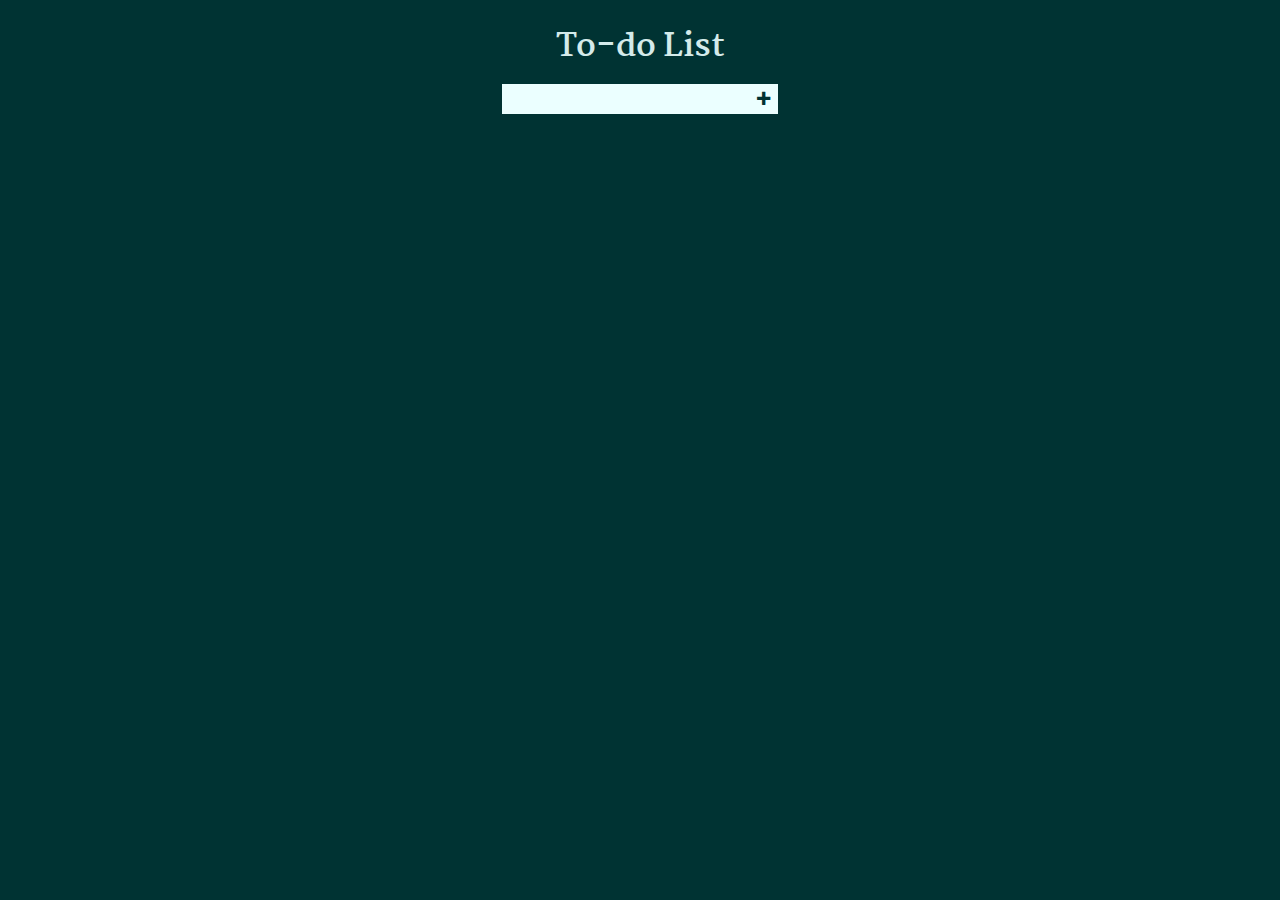
<file: index.html>
<!DOCTYPE html>
<html lang="en">
<head>
    <meta charset="UTF-8">
    <meta name="viewport" content="width=device-width, initial-scale=1.0">
    <link href="https://fonts.googleapis.com/css2?family=Martel:wght@900&family=Poppins&display=swap" rel="stylesheet">
    <link rel="stylesheet" href="style.css">
    <link rel="stylesheet" href="icomoon/style.css">
    <title>To-Do List</title>
</head>
<body>
    <main>
    <div id="add-task-pane">
        <h1 id="heading">To-do List</h1>
        <div id="add-task-form">
            <input type="text" id="task-name">
            <button id="add-task-button"><span class="icon-plus"></span></button>
        </div>
    </div>
    <div id="todo-list">
    </div>
    </main>
    <!--<span class="icon-checkmark"></span> //start here, use this icon in todo tasks-->
    <script src="app.js"></script>
</body>
</html>

<!--
    <span class="icon-checkmark"></span>
    <span class="icon-checkbox-checked"></span>
    <span class="icon-checkbox-unchecked"></span>
    <span class="icon-plus"></span>

    .icon-checkmark:before {
  content: "\ea10";
}

&#xea10;
-->
</file>
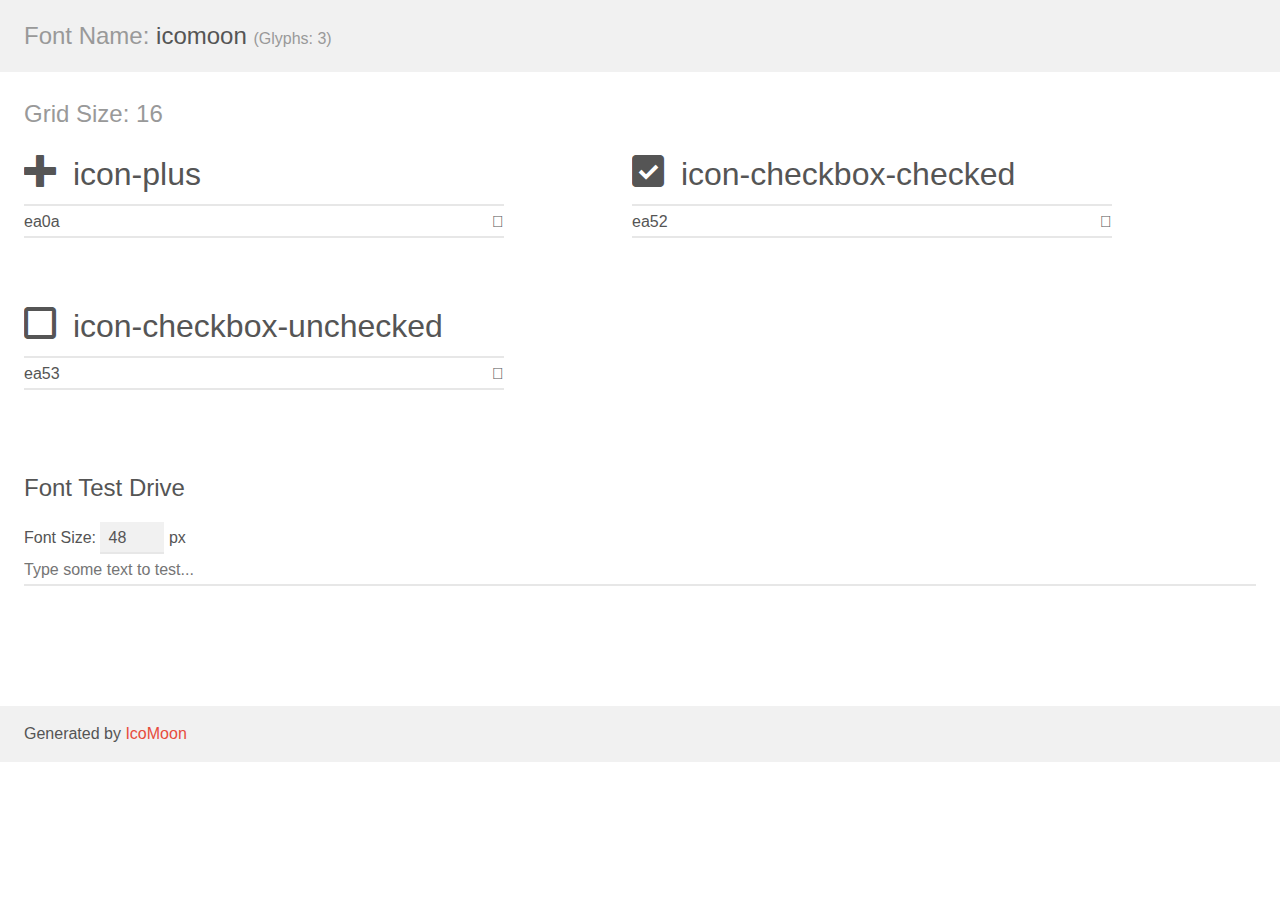
<file: icomoon/demo.html>
<!doctype html>
<html>
<head>
    <meta charset="utf-8">
    <title>IcoMoon Demo</title>
    <meta name="description" content="An Icon Font Generated By IcoMoon.io">
    <meta name="viewport" content="width=device-width, initial-scale=1">
    <link rel="stylesheet" href="demo-files/demo.css">
    <link rel="stylesheet" href="style.css"></head>
<body>
    <div class="bgc1 clearfix">
        <h1 class="mhmm mvm"><span class="fgc1">Font Name:</span> icomoon <small class="fgc1">(Glyphs:&nbsp;3)</small></h1>
    </div>
    <div class="clearfix mhl ptl">
        <h1 class="mvm mtn fgc1">Grid Size: 16</h1>
        <div class="glyph fs1">
            <div class="clearfix bshadow0 pbs">
                <span class="icon-plus"></span>
                <span class="mls"> icon-plus</span>
            </div>
            <fieldset class="fs0 size1of1 clearfix hidden-false">
                <input type="text" readonly value="ea0a" class="unit size1of2" />
                <input type="text" maxlength="1" readonly value="&#xea0a;" class="unitRight size1of2 talign-right" />
            </fieldset>
            <div class="fs0 bshadow0 clearfix hidden-true">
                <span class="unit pvs fgc1">liga: </span>
                <input type="text" readonly value="plus, add" class="liga unitRight" />
            </div>
        </div>
        <div class="glyph fs1">
            <div class="clearfix bshadow0 pbs">
                <span class="icon-checkbox-checked"></span>
                <span class="mls"> icon-checkbox-checked</span>
            </div>
            <fieldset class="fs0 size1of1 clearfix hidden-false">
                <input type="text" readonly value="ea52" class="unit size1of2" />
                <input type="text" maxlength="1" readonly value="&#xea52;" class="unitRight size1of2 talign-right" />
            </fieldset>
            <div class="fs0 bshadow0 clearfix hidden-true">
                <span class="unit pvs fgc1">liga: </span>
                <input type="text" readonly value="checkbox-checked, checkbox" class="liga unitRight" />
            </div>
        </div>
        <div class="glyph fs1">
            <div class="clearfix bshadow0 pbs">
                <span class="icon-checkbox-unchecked"></span>
                <span class="mls"> icon-checkbox-unchecked</span>
            </div>
            <fieldset class="fs0 size1of1 clearfix hidden-false">
                <input type="text" readonly value="ea53" class="unit size1of2" />
                <input type="text" maxlength="1" readonly value="&#xea53;" class="unitRight size1of2 talign-right" />
            </fieldset>
            <div class="fs0 bshadow0 clearfix hidden-true">
                <span class="unit pvs fgc1">liga: </span>
                <input type="text" readonly value="checkbox-unchecked, checkbox2" class="liga unitRight" />
            </div>
        </div>
    </div>

    <!--[if gt IE 8]><!-->
    <div class="mhl clearfix mbl">
        <h1>Font Test Drive</h1>
        <label>
            Font Size: <input id="fontSize" type="number" class="textbox0 mbm"
            min="8" value="48" />
            px
        </label>
        <input id="testText" type="text" class="phl size1of1 mvl"
        placeholder="Type some text to test..." value=""/>
        <div id="testDrive" class="icon-" style="font-family: icomoon">&nbsp;
        </div>
    </div>
    <!--<![endif]-->
    <div class="bgc1 clearfix">
        <p class="mhl">Generated by <a href="https://icomoon.io/app">IcoMoon</a></p>
    </div>

    <script src="demo-files/demo.js"></script>
</body>
</html>
</file>
<file: style.css>
:root {
    --blue1: #003333;
    --blue2: #007777;
    --blue3: #009797;
    --whitish: rgb(235, 255, 255);
    --transWhite: rgba(235, 255, 255, 0.2);
    --transWhiter: rgba(235, 255, 255, 0.05);
}

* {
    margin: 0;
    padding: 0;
    box-sizing: border-box;
}

::-webkit-scrollbar {
    width: 10px;
    
}

::-webkit-scrollbar-track {
    background: white;
    box-shadow: inset 0 0 3px grey; 
    border-radius: 10px;
}

::-webkit-scrollbar-thumb {
    background: var(--blue2);
    transition: all 0.3s linear;
    border-radius: 10px;
}

::-webkit-scrollbar-thumb:hover {
    background: var(--blue3);
}

body {
    background-color: var(--blue1);
    padding: 0px 40px;
    display: flex;
    font-family: poppins, sans-serif; /* martel */

}

main {
    /*background-color: chocolate;*/
    width: 320px;
    width:100%;
    max-width: 500px;
    display: flex;
    flex-direction: column;
    margin: auto;
}

#add-task-pane {
    /*background-color: cadetblue;*/
    padding: 20px;
}


#todo-list {
    overflow-y: scroll;
    flex: 1;
    max-height: 80vh;
    padding: 0px 20px;
    color: var(--whitish);
}

#heading {
    font-family: martel, serif;
    text-align: center;
    color: var(--whitish);
    opacity: 0.9;
    margin-bottom: 10px;
}

#add-task-form {
    background-color: var(--whitish);
    width: 60%;
    margin: auto;
    display: flex;
}

#task-name {
    flex: 1;
    margin-right: 2px;
    border: none;
    border-radius: 0%;
    padding: 0px 10px;
    height: 30px;
    transform: all 0.5s linear;
    background-color: var(--whitish);
    color: var(--blue1);
    font-family: poppins, sans-serif;
    transition: all 0.2s linear;
    min-width: 1px;
    font-size: 16px;
}

#task-name:hover {
    outline: var(--blue3) solid 2px;
}

#task-name:focus {
    outline: var(--blue3) solid 2px;
}

#add-task-button {
    width: 30px;
    background-color: var(--whitish);
    border-width: 0;
    border-radius: 0%;
    color: var(--blue1);
    transition: all 0.2s linear;
}

#add-task-button:hover {
    background-color: var(--blue1);
    color: var(--whitish);
    outline: var(--blue3) solid 2px;
}

#add-task-button:focus {
    outline: var(--blue3) solid 2px;
    background-color: var(--whitish);
    color: var(--blue1);
}

.todo-task {
    background-color: var(--transWhite);
    width: 100%;
    margin: 20px 0px;
    padding: 10px 10px;
}

.checkbox {
    /*background-color: chartreuse;*/
    float: right;
    padding: 5px;
    border-radius: 10%;
    transition: all 0.3s linear;
}

.striked{
    text-decoration: line-through;
}

.checkbox:hover {
    background-color: var(--transWhite);
    border-radius: 40%;
    color: white;
}

.checkbox:active {
    color: rgb(241, 255, 116);
}

@media (max-width: 769px)
{
    body{
        font-size: 14px;
    }

    #task-name {
        font-size: 14px;
    }
}

@media (max-width: 426px)
{
    #add-task-form {
        width: 80%;
    }

    h1 {
        font-size: 24px;
    }

    ::-webkit-scrollbar {
        width: 6px;
        
    }
}

@media (max-width: 350px)
{
    body {
        font-size: 12px;
    }

    #heading {
        font-size: 22px;
    }

    #task-name {
        font-size: 12px;
        height: 25px;
    }

    #add-task-button {
        width: 25px;
    }

    .todo-task {
        background-color: var(--transWhite);
        width: 100%;
        margin: 14px 0px;
        padding: 7px 7px;
    }
}
</file>
<file: icomoon/style.css>
@font-face {
  font-family: 'icomoon';
  src:  url('fonts/icomoon.eot?z5cwd0');
  src:  url('fonts/icomoon.eot?z5cwd0#iefix') format('embedded-opentype'),
    url('fonts/icomoon.ttf?z5cwd0') format('truetype'),
    url('fonts/icomoon.woff?z5cwd0') format('woff'),
    url('fonts/icomoon.svg?z5cwd0#icomoon') format('svg');
  font-weight: normal;
  font-style: normal;
  font-display: block;
}

[class^="icon-"], [class*=" icon-"] {
  /* use !important to prevent issues with browser extensions that change fonts */
  font-family: 'icomoon' !important;
  speak: never;
  font-style: normal;
  font-weight: normal;
  font-variant: normal;
  text-transform: none;
  line-height: 1;

  /* Better Font Rendering =========== */
  -webkit-font-smoothing: antialiased;
  -moz-osx-font-smoothing: grayscale;
}

.icon-plus:before {
  content: "\ea0a";
}
.icon-checkbox-checked:before {
  content: "\ea52";
}
.icon-checkbox-unchecked:before {
  content: "\ea53";
}
</file>
<file: icomoon/demo-files/demo.css>
body {
  padding: 0;
  margin: 0;
  font-family: sans-serif;
  font-size: 1em;
  line-height: 1.5;
  color: #555;
  background: #fff;
}
h1 {
  font-size: 1.5em;
  font-weight: normal;
}
small {
  font-size: .66666667em;
}
a {
  color: #e74c3c;
  text-decoration: none;
}
a:hover, a:focus {
  box-shadow: 0 1px #e74c3c;
}
.bshadow0, input {
  box-shadow: inset 0 -2px #e7e7e7;
}
input:hover {
  box-shadow: inset 0 -2px #ccc;
}
input, fieldset {
  font-family: sans-serif;
  font-size: 1em;
  margin: 0;
  padding: 0;
  border: 0;
}
input {
  color: inherit;
  line-height: 1.5;
  height: 1.5em;
  padding: .25em 0;
}
input:focus {
  outline: none;
  box-shadow: inset 0 -2px #449fdb;
}
.glyph {
  font-size: 16px;
  width: 15em;
  padding-bottom: 1em;
  margin-right: 4em;
  margin-bottom: 1em;
  float: left;
  overflow: hidden;
}
.liga {
  width: 80%;
  width: calc(100% - 2.5em);
}
.talign-right {
  text-align: right;
}
.talign-center {
  text-align: center;
}
.bgc1 {
  background: #f1f1f1;
}
.fgc1 {
  color: #999;
}
.fgc0 {
  color: #000;
}
p {
  margin-top: 1em;
  margin-bottom: 1em;
}
.mvm {
  margin-top: .75em;
  margin-bottom: .75em;
}
.mtn {
  margin-top: 0;
}
.mtl, .mal {
  margin-top: 1.5em;
}
.mbl, .mal {
  margin-bottom: 1.5em;
}
.mal, .mhl {
  margin-left: 1.5em;
  margin-right: 1.5em;
}
.mhmm {
  margin-left: 1em;
  margin-right: 1em;
}
.mls {
  margin-left: .25em;
}
.ptl {
  padding-top: 1.5em;
}
.pbs, .pvs {
  padding-bottom: .25em;
}
.pvs, .pts {
  padding-top: .25em;
}
.unit {
  float: left;
}
.unitRight {
  float: right;
}
.size1of2 {
  width: 50%;
}
.size1of1 {
  width: 100%;
}
.clearfix:before, .clearfix:after {
  content: " ";
  display: table;
}
.clearfix:after {
  clear: both;
}
.hidden-true {
  display: none;
}
.textbox0 {
  width: 3em;
  background: #f1f1f1;
  padding: .25em .5em;
  line-height: 1.5;
  height: 1.5em;
}
#testDrive {
  display: block;
  padding-top: 24px;
  line-height: 1.5;
}
.fs0 {
  font-size: 16px;
}
.fs1 {
  font-size: 32px;
}
</file>
